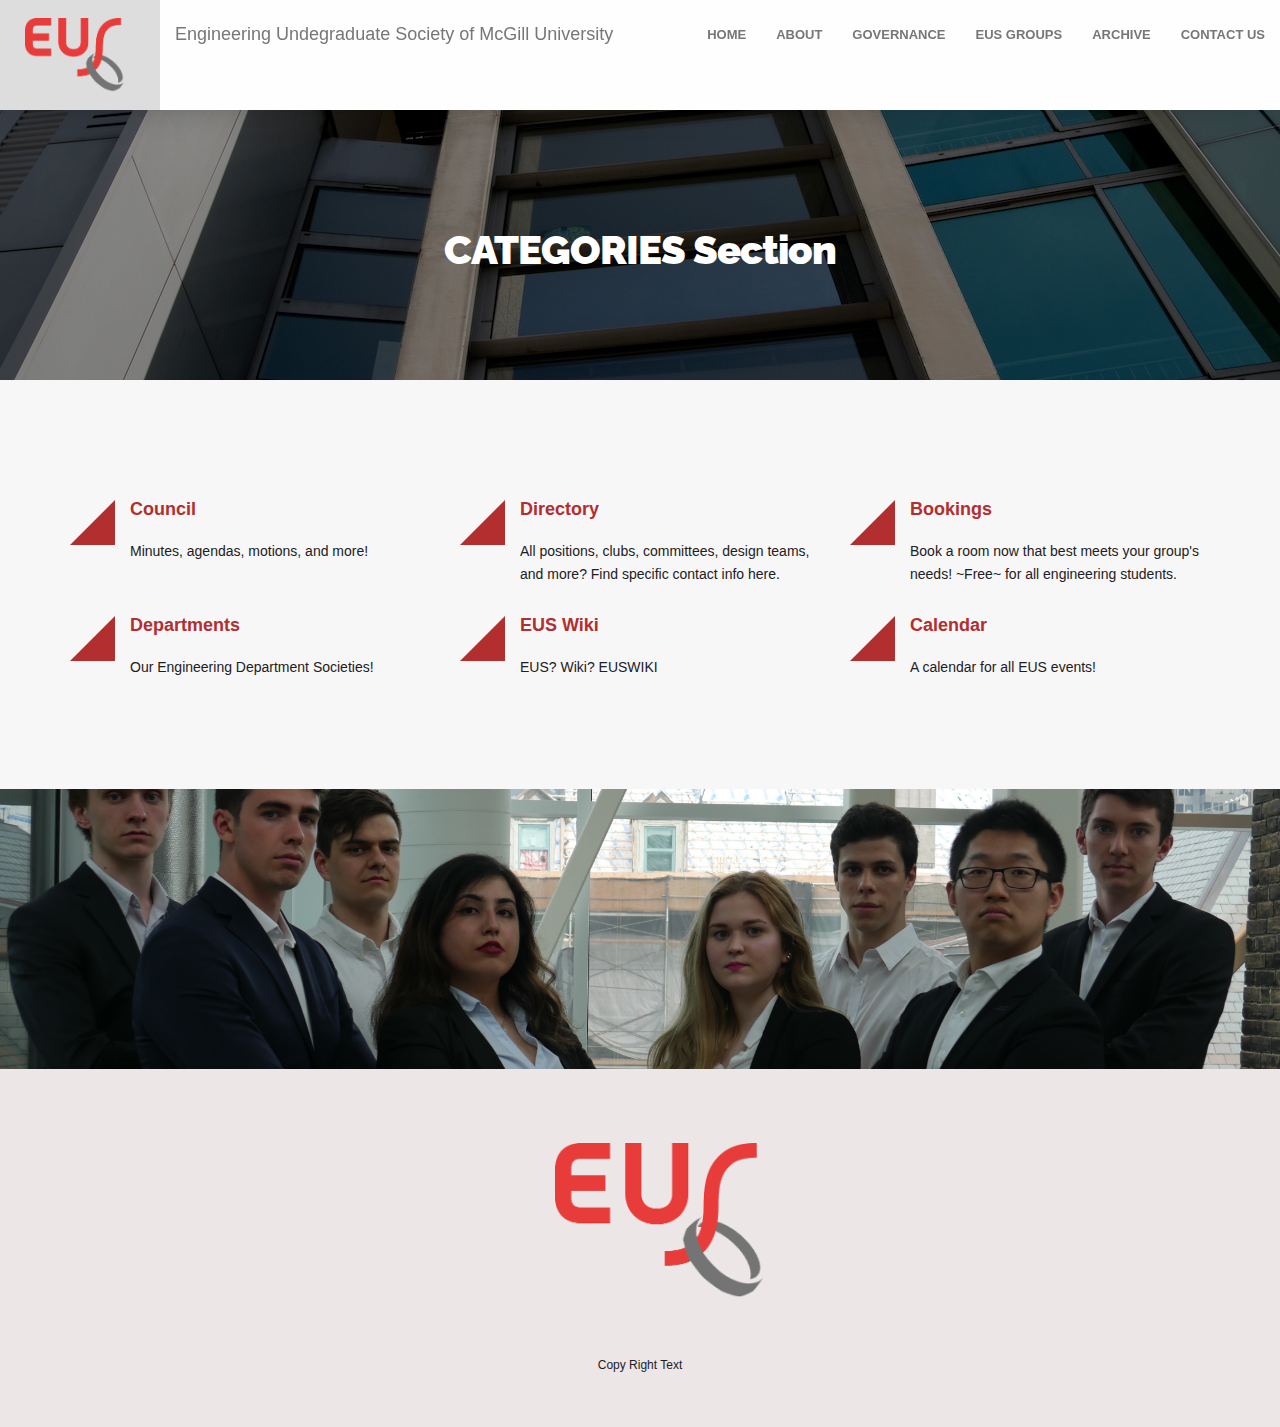
<file: index.html>
<!DOCTYPE html>
<html lang="en">
    <head>
        <meta charset="utf-8">
        <meta name="viewport" content="width=device-width, initial-scale=1.0">
        <!-- Description of the website -->
        <meta name="description" content=" ">
        <!-- Author of the website -->
        <meta name="author" content="">
        <!-- favicon TODO: get a new one-->
        <link rel="shortcut icon" href="./img/eus_logo.ico" type="image/x-icon"> 
        <link rel="icon" href="eus_logo.ico" type="image/x-icon">
        <!-- Title of the website --> 
        <title>TEST | Engineering Undergraduate Society</title>
        <!-- Bootstrap core CSS -->
        <link href="./css/2017/bootstrap.min.css" rel="stylesheet">
        <!-- Font Awesome CSS -->
        <link href="./css/2017/lib/font-awesome.css" rel="stylesheet">
        <!-- ANIMATED CSS -->
        <link href="./css/2017/lib/animate.css" rel="stylesheet">
        <!-- STYLE CSS -->
        <link href="./css/2017/style-light.css" rel="stylesheet">
        <!-- COLOR SCHEME CSS -->
        <link id="clscheme" href="./css/2017/scheme/red.css" rel="stylesheet">
        <!-- MODERNIZER JS -->
        <script src="./js/lib/modernizr.custom.js"></script>
    </head>
    <body data-spy="scroll" data-target=".navbar-collapse">
        <!-- BEGIN Costumize -->
        <link href="./css/2017/style.css" rel="stylesheet" type="text/css">
        <!-- BEGIN OUTTER -->
        <div class="outter">
        <!-- BEGIN NAVBAR -->
        <nav class="navbar navbar-default navbar-fixed-top" role="navigation">
            <div class="container-fluid">
                <!-- Brand and toggle get grouped for better mobile display -->
                <div class="navbar-header">
                    <button type="button" class="navbar-toggle" data-toggle="collapse" data-target="#bs-example-navbar-collapse-1">
                    <span class="sr-only">Toggle navigation</span>
                    <span class="icon-bar"></span>
                    <span class="icon-bar"></span>
                    <span class="icon-bar"></span>
                    </button>
                    <!-- where you put the logo of the website, situated at the top left corner of your website, when you click it,
                     you will redirect to your home page -->
                    <a class="navbar-brand sscroll" href="#home"><img src="./img/eus_logo.png" width="100px" alt="" /></a>
                    <h4 class="navbar-text" style="padding-top: 10px">Engineering Undegraduate Society of McGill University</h3>
                </div>
                <!-- Collect the nav links, forms, and other content for toggling -->
                <div class="collapse navbar-collapse" id="bs-example-navbar-collapse-1">
                    <ul class="nav navbar-nav navbar-right" style="padding-top: 5px">
                        <li class="nav-item">
                            <a class="nav-link active" href="index.html">HOME</a> </li>
                        <li class="nav-item">
                            <a class="nav-link active" href="about.html">ABOUT</a> </li>
                        <li class="nav-item">
                            <a class="nav-link active" href="governance.html">GOVERNANCE</a> </li>
                        <li class="nav-item">
                            <a class="nav-link active" href="eus_groups.html">EUS GROUPS</a> </li>
                        <li class="nav-item">
                            <a class="nav-link active" href="archive.html">ARCHIVE</a> </li>
                        <li class="nav-item">   
                            <a class="nav-link" href="contact_us.html">CONTACT US</a> </li>
                    </ul>
                </div>
                <!-- /.navbar-collapse -->
            </div>
            <!-- /.container-fluid -->
        </nav>
        <!-- END NAVBAR -->
        <!-- BEGIN CONTENT SECTION -->
        <div class="section-outter">
            <!-- BEGIN CATEGORIES -->
            <section id="categories">
                <div class="section-wrapper">
                    <div class="section-fill bg-parallax bg-about" style="background:url('./img/CategoriesBackgroundImage.jpg');">
                        <div class="fill-wrapper">
                            <div class="section-title">
                                <h2 class="title white animatez" data-effect="fadeInDown">CATEGORIES Section</h2>
                            </div>
                        </div>
                    </div>
                    <div class="spacer big"></div>
                    <div class="section-inner">
                        <div class="container">
                            <div class="row">
                                <div class="col-md-4 mg-sm animatez" data-effect="fadeInUp">
                                    <div class="left-icon">
                                        <div class="icon">
                                            <i></i>
                                        </div>
                                        <div class="left-content">
                                            <h4>
                                                <strong>
                                                <a class="nav-link active" href="https://council.mcgilleus.ca">Council</a>
                                            	</strong>
                                                
                                            </h4>
                                            <p>
                                                Minutes, agendas, motions, and more!
                                            </p>
                                        </div>
                                    </div>
                                </div>
                                <div class="col-md-4 mg-sm animatez delay one" data-effect="fadeInUp">
                                    <div class="left-icon">
                                        <div class="icon">
                                            <i></i>
                                        </div>
                                        <div class="left-content">
                                            <h4>
                                                <strong>
                                                <a class="nav-link active" href="https://directory.mcgilleus.ca">Directory</a>
                                            	</strong>
                                            </h4>
                                            <p>
                                                All positions, clubs, committees, design teams, and more? Find specific contact info here.
                                            </p>
                                        </div>
                                    </div>
                                </div>
                                <div class="col-md-4 mg-sm animatez delay two" data-effect="fadeInUp">
                                    <div class="left-icon">
                                        <div class="icon">
                                            <i></i>
                                        </div>
                                        <div class="left-content">
                                            <h4>
                                                <strong>
                                                <a class="nav-link active" href="https://bookings.mcgilleus.ca">Bookings</a>
                                            	</strong>
                                            </h4>
                                            <p>
                                                Book a room now that best meets your group's needs! ~Free~ for all engineering students.
                                            </p>
                                        </div>
                                    </div>
                                </div>
                            </div>
                            <div class="row">
                                <div class="col-md-4 mg-sm animatez delay two" data-effect="fadeInUp">
                                    <div class="left-icon">
                                        <div class="icon">
                                            <i></i>
                                        </div>
                                        <div class="left-content">
                                            <h4>
                                                <strong>
                                                <a class="nav-link active" href="https://wiki.mcgilleus.ca/Departmental_Societies">Departments</a>
                                            	</strong>
                                            </h4>
                                            <p>
                                                Our Engineering Department Societies!
                                            </p>
                                        </div>
                                    </div>
                                </div>
                                <div class="col-md-4 mg-sm animatez delay two" data-effect="fadeInUp">
                                    <div class="left-icon">
                                        <div class="icon">
                                            <i></i>
                                        </div>
                                        <div class="left-content">
                                            <h4>
                                                <strong>
                                                <a class="nav-link active" href="https://wiki.mcgilleus.ca/">EUS Wiki</a>
                                            	</strong>
                                            </h4>
                                            <p>
                                                EUS? Wiki? EUSWIKI
                                            </p>
                                        </div>
                                    </div>
                                </div>
                                <div class="col-md-4 mg-sm animatez delay two" data-effect="fadeInUp">
                                    <div class="left-icon">
                                        <div class="icon">
                                            <i></i>
                                        </div>
                                        <div class="left-content">
                                            <h4>
                                                <strong>
                                                <a class="nav-link active" href="https://wiki.mcgilleus.ca/Engineering_Events_Calendar">Calendar</a>
                                            	</strong>
                                            </h4>
                                            <p>
                                                A calendar for all EUS events!
                                        </div>
                                    </div>
                                </div>
                            </div>      
                        </div>
                    </div>
                </div>
            </section>
            <!-- END CATEGORIES -->
            <!-- UPDATE BELOW --> 
            <section id="executives">
                <div class="section-wrapper">
                <a href="https://wiki.mcgilleus.ca/Executive_Committee">
                  <div class="section-fill bg-parallax bg-about" style="background:url('./img/execs1.jpg');">
                        <div class="fill-wrapper">
                            <div class="section-title">
                                <h2 class="title white animatez" data-effect="fadeInDown">Meet The Executives!</h2>
                            </div>
                        </div>
                    </div>
                 </a>
            </section>
            <!-- END EXECUTIVE -->
            <footer class="footer section-wrapper" style="padding-top:40px;">
            <!-- START SPONSOR -->
                <nav class="footer-nav" role="navigation">
                    <ul>
                        <li><a href="https://mcgilleus.ca"><img src="./img/eus_logo.png" style="vertical-align:initial;height:25vh; width:18vw; object-fit:contain;" alt="EUS logo"/></a></li>                      
                    </ul>                  
                </nav>
            <!-- END SPONSOR -->
                <p class="copyright">
                    Copy Right Text
                </p>
                <div class="spacer small"></div>
            </footer>
            </div>
            <!-- END CONTENT SECTION -->
            <!---->
        </div>
        <!-- END OUTTER -->
        <!-- BACK TO TOP -->
        <div class="totop" id="backtotop">
            <span>
            <a href="#home" class="first sscroll"><i class="fa fa-angle-up"></i></a>
            <a href="#home" class="hover sscroll"><i class="fa fa-angle-up"></i></a>
            </span>
        </div>
        <!-- END BACK TO TOP -->
        <!-- Bootstrap core JavaScript
            ================================================== -->
        <!-- Placed at the end of the document so the pages load faster -->
        <script src="./js/jquery-1.10.2.min.js"></script>
        <!-- EXPANDING THUMBNAIL JS -->
        <script src="./js/lib/grid.js"></script>
        <!-- BOOTSTRAP JS -->
        <script src="./js/bootstrap.min.js"></script>
        <!-- SUPER SLIDES JS -->
        <script src="./js/lib/jquery.superslides.min.js"></script>
        <!-- JQUERY BACK TO TOP -->
        <script src="./js/lib/jquery.backtotop.js"></script>
        <!-- JQUERY PARALLAX -->
        <script src="./js/lib/jquery.parallax.js"></script>
        <!-- JQUERY BACKGROUND VIDEO -->
        <script src="./js/lib/jquery.backgroundvideo.js"></script>
        <!-- JQUERY VENOBOX VIDEO -->
        <script src="./js/lib/venobox.min.js"></script>
        <!-- JQUERY WAYPOINT -->
        <script src="./js/lib/waypoints.js"></script>
        <!-- JQUERY WAYPOINT -->
        <script src="./js/lib/jquery.countTo.js"></script>
        <!-- JQUERY SMOOTH SCROLL -->
        <script src="./js/lib/jquery.smooth-scroll.min.js"></script>
        <!-- JQUERY FITVID -->
        <script src="./js/lib/jquery.fitvid.js"></script>
        <!-- JQUERY MASONRY LAYOUT 
            <script src="./js/lib/masonry.pkgd.min.js"></script>-->
        <!-- JQUERT SUDO SLIDER JS -->
        <script src="./js/lib/jquery.sudoslider.min.js"></script>
        <!-- MAIN JS -->
        <script src="./js/main.js"></script>
        <script src="./demo-asset/js/main.js" type="text/javascript"></script>
    </body>
</html>
</file>
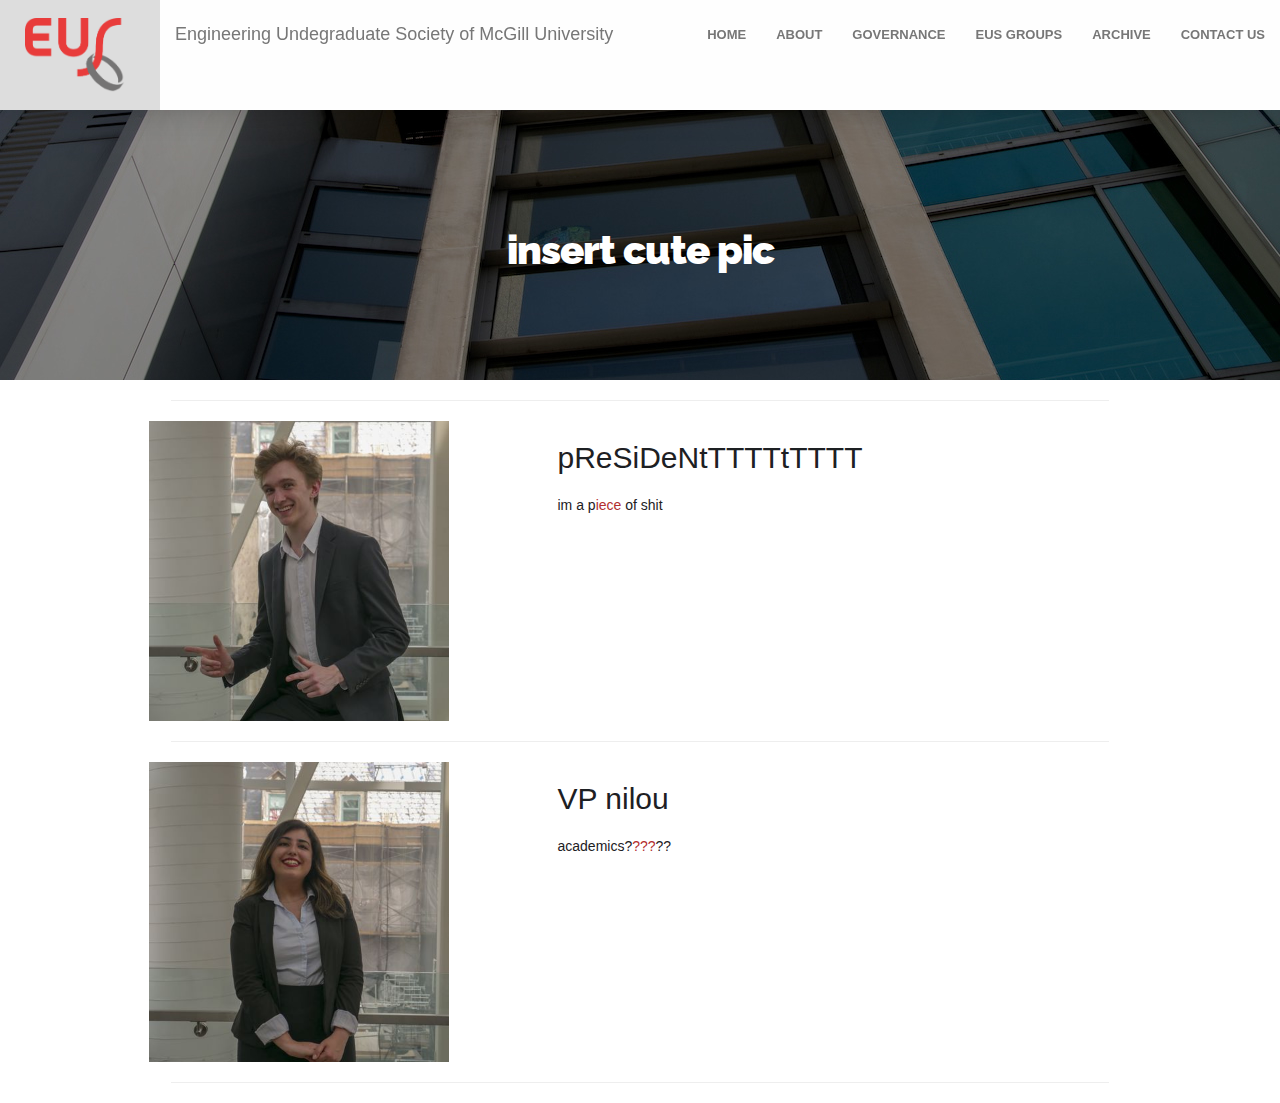
<file: governance.html>
<!DOCTYPE html>
<html lang="en">
    <head>
        <meta charset="utf-8">
        <meta name="viewport" content="width=device-width, initial-scale=1.0">
        <!-- Description of the website -->
        <meta name="description" content=" ">
        <!-- Author of the website -->
        <meta name="author" content="">
        <!-- favicon TODO: get a new one-->
        <link rel="shortcut icon" href="./img/eus_logo.ico" type="image/x-icon"> 
        <link rel="icon" href="eus_logo.ico" type="image/x-icon">
        <!-- Title of the website --> 
        <title>EUS Governance</title>
        <!-- Bootstrap core CSS -->
        <link href="./css/2017/bootstrap.min.css" rel="stylesheet">
        <!-- Font Awesome CSS -->
        <link href="./css/2017/lib/font-awesome.css" rel="stylesheet">
        <!-- ANIMATED CSS -->
        <link href="./css/2017/lib/animate.css" rel="stylesheet">
        <!-- STYLE CSS -->
        <link href="./css/2017/style-light.css" rel="stylesheet">
        <!-- COLOR SCHEME CSS -->
        <link id="clscheme" href="./css/2017/scheme/red.css" rel="stylesheet">
        <!-- MODERNIZER JS -->
        <script src="./js/lib/modernizr.custom.js"></script>
    </head>
    <body data-spy="scroll" data-target=".navbar-collapse">
        <!-- BEGIN Costumize -->
        <link href="./css/2017/style.css" rel="stylesheet" type="text/css">
        <!-- BEGIN OUTTER -->
        <div class="outter">
        <!-- BEGIN NAVBAR -->
        <nav class="navbar navbar-default navbar-fixed-top" role="navigation">
            <div class="container-fluid">
                <!-- Brand and toggle get grouped for better mobile display -->
                <div class="navbar-header">
                    <button type="button" class="navbar-toggle" data-toggle="collapse" data-target="#bs-example-navbar-collapse-1">
                    <span class="sr-only">Toggle navigation</span>
                    <span class="icon-bar"></span>
                    <span class="icon-bar"></span>
                    <span class="icon-bar"></span>
                    </button>
                    <!-- where you put the logo of the website, situated at the top left corner of your website, when you click it,
                     you will redirect to your home page -->
                    <a class="navbar-brand sscroll" href="#home"><img src="./img/eus_logo.png" width="100px" alt="" /></a>
                    <h4 class="navbar-text" style="padding-top: 10px">Engineering Undegraduate Society of McGill University</h3>
                </div>
                <!-- Collect the nav links, forms, and other content for toggling -->
                <div class="collapse navbar-collapse" id="bs-example-navbar-collapse-1">
                    <ul class="nav navbar-nav navbar-right" style="padding-top: 5px">
                        <li class="nav-item">
                            <a class="nav-link active" href="index.html">HOME</a> </li>
                        <li class="nav-item">
                            <a class="nav-link active" href="about.html">ABOUT</a> </li>
                        <li class="nav-item">
                            <a class="nav-link active" href="governance.html">GOVERNANCE</a> </li>
                        <li class="nav-item">
                            <a class="nav-link active" href="eus_groups.html">EUS GROUPS</a> </li>
                        <li class="nav-item">
                            <a class="nav-link active" href="archive.html">ARCHIVE</a> </li>
                        <li class="nav-item">   
                            <a class="nav-link" href="contact_us.html">CONTACT US</a> </li>
                    </ul>
                </div>
                <!-- /.navbar-collapse -->
            </div>
            <!-- /.container-fluid -->
        </nav>
        <!-- END NAVBAR -->
        <!-- BEGIN CONTENT SECTION -->
        <div class="section-outter">
            <!-- BEGIN TITLE COVER SECTION -->
            <section id="governance">
                <div class="section-wrapper">
                    <div class="section-fill bg-parallax bg-about" style="background:url('./img/CategoriesBackgroundImage.jpg');">
                        <div class="fill-wrapper">
                            <div class="section-title">
                                <h2 class="title white animatez" data-effect="fadeInDown">insert cute pic</h2>
                            </div>
                        </div>
                    </div>
                </div>
                <div class="container-fluid padding">
                    <div class="row welcome text-center">
                         <div class="col-12">
                    </div>
                </div>
            <hr width="75%">
                <div class="container fluid">
                    <div class="row padding">
                        <div class="col-md-5 text-center">
                            <img src="./img/president.jpg" class="img-fluid" style="width:300px;height:300px;">
                    </div>
                    <div class="col-md-6 padding">
                        <h2>pReSiDeNtTTTTtTTTT</h2>
                        <p>im a p<a class="nav-link active" href="https://wiki.mcgilleus.ca/President">iece</a> of shit</p>
                        <div>
                            <div class="icon">
                                <i class="fab fa-free-code-camp"></i>
                            </div>
                        </div>
                    </div>
                </div>
                </div>
            <hr width="75%">
                <div class="container fluid">
                    <div class="row padding">
                        <div class="col-md-5 text-center">
                            <img src="./img/VP_Academic.jpg" class="img-fluid" style="width:300px;height:300px;">
                    </div>
                    <div class="col-md-6 padding">
                        <h2>VP nilou</h2>
                        <p>academics?<a class="nav-link active" href="https://wiki.mcgilleus.ca/President">???</a>??</p>
                        <div>
                            <div class="icon">
                                <i class="fab fa-free-code-camp"></i>
                            </div>
                        </div>
                    </div>
                </div>
                </div>
            <hr width="75%">
            </section>
            <!-- END CATEGORIES -->
            </footer>
            </div>
            <!-- END CONTENT SECTION -->
            <!---->
        </div>
        <!-- END OUTTER -->
        <!-- BACK TO TOP -->
        <div class="totop" id="backtotop">
            <span>
            <a href="#home" class="first sscroll"><i class="fa fa-angle-up"></i></a>
            <a href="#home" class="hover sscroll"><i class="fa fa-angle-up"></i></a>
            </span>
        </div>
        <!-- END BACK TO TOP -->
        <!-- Bootstrap core JavaScript
            ================================================== -->
        <!-- Placed at the end of the document so the pages load faster -->
        <script src="./js/jquery-1.10.2.min.js"></script>
        <!-- EXPANDING THUMBNAIL JS -->
        <script src="./js/lib/grid.js"></script>
        <!-- BOOTSTRAP JS -->
        <script src="./js/bootstrap.min.js"></script>
        <!-- SUPER SLIDES JS -->
        <script src="./js/lib/jquery.superslides.min.js"></script>
        <!-- JQUERY BACK TO TOP -->
        <script src="./js/lib/jquery.backtotop.js"></script>
        <!-- JQUERY PARALLAX -->
        <script src="./js/lib/jquery.parallax.js"></script>
        <!-- JQUERY BACKGROUND VIDEO -->
        <script src="./js/lib/jquery.backgroundvideo.js"></script>
        <!-- JQUERY VENOBOX VIDEO -->
        <script src="./js/lib/venobox.min.js"></script>
        <!-- JQUERY WAYPOINT -->
        <script src="./js/lib/waypoints.js"></script>
        <!-- JQUERY WAYPOINT -->
        <script src="./js/lib/jquery.countTo.js"></script>
        <!-- JQUERY SMOOTH SCROLL -->
        <script src="./js/lib/jquery.smooth-scroll.min.js"></script>
        <!-- JQUERY FITVID -->
        <script src="./js/lib/jquery.fitvid.js"></script>
        <!-- JQUERY MASONRY LAYOUT 
            <script src="./js/lib/masonry.pkgd.min.js"></script>-->
        <!-- JQUERT SUDO SLIDER JS -->
        <script src="./js/lib/jquery.sudoslider.min.js"></script>
        <!-- MAIN JS -->
        <script src="./js/main.js"></script>
        <script src="./demo-asset/js/main.js" type="text/javascript"></script>
    </body>
</html>
</file>
<file: css/2017/scheme/red.css>
/* CSS crunched with Crunch - http://crunchapp.net/ */
.navbar .navbar-brand {
  /*background: #F0E5E5;*/
}
.navbar-default .navbar-nav > .open > a,
.navbar-default .navbar-nav > .open > a:hover,
.navbar-default .navbar-nav > .open > a:focus {
  background-color: #B32E2E;
}
.dropdown-menu {
  background-color: #B32E2E;
}
a {
  color: #B32E2E;
}
.main-color {
  color: #B32E2E;
}
.slides-navigation a:hover {
  background: #B32E2E;
}
.slides-pagination a.current {
  background: #B32E2E;
}
.header-center a:hover {
  color: #B32E2E;
}
.totop:hover span > a.hover {
  color: #B32E2E;
}
.left-icon .icon {
  /*background: #B32E2E;*/
  /*Andrei: Also changed from the 2015 edition*/
}
.styled div span {
  background: #B32E2E;
}
footer.footer {
  background: #ECE6E6;
}
footer.icon {
  background: #B32E2E;
}
.post .post-meta .post-icon:hover {
  background: #B32E2E;
}
.post .post-meta span a {
  color: #B32E2E;
}
.post .read-more {
  border: 1px solid #B32E2E;
}
.mejs-controls .mejs-time-rail .mejs-time-current {
  background-color: #B32E2E;
}
.mejs-horizontal-volume-current {
  background: #B32E2E;
}
.skill-bar ul li .bar {
  background: #B32E2E;
}
.pagination .pag-prev a,
.pagination .pag-next a {
  background: #B32E2E;
  border-color: #B32E2E;
}
.testimonial-list .testimonial-item a.current ~ .testi-link,
.testimonial-list .testimonial-item a:hover ~ .testi-link {
  background: rgba(76, 221, 243, 0.8);
}
</file>
<file: css/2017/style.css>
.cos-wrapper {
        position: fixed;
        z-index: 9999999;
        top: 110px;
        left: -90px;
    }
    .cos-trigger {
        position: relative;
        background: #444;
        float: right;
        padding: 10px 15px;
        color: #FFF;
        font-size: 20px;
        cursor: pointer;
        height: 40px;
        width: 40px;
        border-radius: 0 25px 25px 0;
    }
    .cos-trigger i {
        position: absolute;
        left: 2px;
        bottom: 8px;
        -moz-transition: all 1s ease-in-out;
        -webkit-transition: all 1s ease-in-out;
        -o-transition: all 1s ease-in-out;
        -ms-transition: all 1s ease-in-out;
        transition: all 1s ease-in-out;
    }
    .cos-body {
        position: relative;
        background: #444;
        float: left;
        padding: 15px 15px;
        width: 90px;
    }
    .cos-body span {
        font-size: 12px;
        font-weight: bold;
        color: #E5E5E5;
        margin-bottom: 10px;
        display: block;
        letter-spacing: 1px;
    }
    .ch-color {
        margin: 0;
        padding: 0;
        list-style: none;
    }
    .ch-color li {
        display: block;
        float: left;
    }
    .ch-color li.aktif a {
        box-shadow: 0 0 0 3px #222;
    }
    .ch-color li a {
        width: 20px;
        height: 20px;
        margin: 2px 5px;
        content:' ';
        position: relative;
        display: inline-block;
    }
    a[data-css='light-blue'] {
        background: #4cddf3;
    }
    a[data-css='light-green'] {
        background: #2cde97;
    }
    a[data-css='light-red'] {
        background: #ea4848;
    }
    a[data-css='yellow'] {
        background: #e9bd00;
    }

@font-face {
  font-family: 'costumize', arial, sans-serif;
  font-weight: normal;
  font-style: normal;
}
/* Chrome hack: SVG is rendered more smooth in Windozze. 100% magic, uncomment if you need it. */
/* Note, that will break hinting! In other OS-es font will be not as sharp as it could be */
/*
@media screen and (-webkit-min-device-pixel-ratio:0) {
  @font-face {
    font-family: 'costumize';
    src: url('../font/costumize.svg?49350185#costumize') format('svg');
  }
}
*/
 
 [class^="icon-"]:before, [class*=" icon-"]:before {
  font-family: "costumize";
  font-style: normal;
  font-weight: normal;
  speak: none;
  display: inline-block;
  text-decoration: inherit;
  width: 1em;
  margin-right: .2em;
  text-align: center;
  /* opacity: .8; */
 
  /* For safety - reset parent styles, that can break glyph codes*/
  font-variant: normal;
  text-transform: none;
     
  /* fix buttons height, for twitter bootstrap */
  line-height: 1em;
 
  /* Animation center compensation - margins should be symmetric */
  /* remove if not needed */
  margin-left: .2em;
 
  /* you can be more comfortable with increased icons size */
  /* font-size: 120%; */
 
  /* Uncomment for 3D effect */
  /* text-shadow: 1px 1px 1px rgba(127, 127, 127, 0.3); */
}
 
.icon-menu:before { content: '\e815'; } /* 'î •' */
.icon-wallet:before { content: '\e802'; } /* 'î ‚' */
.icon-right-open-big:before { content: '\e813'; } /* 'î “' */
.icon-home-outline:before { content: '\e822'; } /* 'î ¢' */
.icon-tag-1:before { content: '\e80f'; } /* 'î ' */
.icon-tags:before { content: '\e810'; } /* 'î ' */
.icon-forward-outline:before { content: '\e812'; } /* 'î ’' */
.icon-chat-alt:before { content: '\e811'; } /* 'î ‘' */
.icon-basket:before { content: '\e823'; } /* 'î £' */
.icon-dribbble:before { content: '\e819'; } /* 'î ™' */
.icon-linkedin:before { content: '\e81c'; } /* 'î œ' */
.icon-skype:before { content: '\e817'; } /* 'î —' */
.icon-twitter:before { content: '\e816'; } /* 'î –' */
.icon-vimeo:before { content: '\e81a'; } /* 'î š' */
.icon-ebay:before { content: '\e818'; } /* 'î ˜' */
.icon-facebook:before { content: '\e81b'; } /* 'î ›' */
.icon-search:before { content: '\e80b'; } /* 'î ‹' */
.icon-heart:before { content: '\e80a'; } /* 'î Š' */
.icon-left-open-big:before { content: '\e814'; } /* 'î ”' */
.icon-user:before { content: '\e81f'; } /* 'î Ÿ' */
.icon-attach:before { content: '\e80e'; } /* 'î Ž' */
.icon-lock:before { content: '\e809'; } /* 'î ‰' */
.icon-eye:before { content: '\e808'; } /* 'î ˆ' */
.icon-tag:before { content: '\e807'; } /* 'î ‡' */
.icon-thumbs-up:before { content: '\e804'; } /* 'î „' */
.icon-comment:before { content: '\e803'; } /* 'î ƒ' */
.icon-location:before { content: '\e806'; } /* 'î †' */
.icon-trash:before { content: '\e820'; } /* 'î  ' */
.icon-doc:before { content: '\e805'; } /* 'î …' */
.icon-note:before { content: '\e821'; } /* 'î ¡' */
.icon-cog:before { content: '\e80c'; } /* 'î Œ' */
.icon-cloud:before { content: '\e80d'; } /* 'î ' */
.icon-truck:before { content: '\e81e'; } /* 'î ž' */
.icon-money:before { content: '\e801'; } /* 'î ' */
.icon-t-shirt:before { content: '\e800'; } /* 'î €' */
.icon-star:before { content: '\e81d'; } /* 'î ' */
</file>
<file: css/2017/style-light.css>
/*
Theme Name:  Rindu
Theme URI:
Author: DevelPixel
Author URI: 
Description: The 2014 theme for Bootstrap takes us back to the blog, featuring a full range of post formats, each displayed beautifully in their own unique way. Design details abound, starting with a vibrant color scheme and matching header images, beautiful typography and icons, and a flexible layout that looks great on any device, big or small.
Version: 1.0
License: GNU General Public License v2 or later
Tags: black, brown, orange, tan, white, yellow, light, one-column, two-columns, right-sidebar, flexible-width, custom-header, custom-menu, editor-style, featured-images, microformats, post-formats, rtl-language-support, sticky-post, translation-ready
Text Domain: rindu

BLUE: #B32E2E;
*/

/* ======== IMPORT FONT ========== */
 @import url(http://fonts.googleapis.com/css?family=Roboto:400,300,700,900);
 @import url(http://fonts.googleapis.com/css?family=Raleway:900,300,700);

/* ======== BOOTSTRAP STYLE ========= */

/*
    NAVBAR
*/
 .navbar.navbar-default {
    border-radius: 0;
    -moz-border-radius: 0;
    -webkit-border-radius: 0;
    border: 0;
    background: #FEFEFE;
    -webkit-box-shadow: 0px 5px 39px -17px rgba(0, 0, 0, 0.4);
    -moz-box-shadow: 0px 5px 39px -17px rgba(0, 0, 0, 0.4);
    box-shadow: 0px 5px 39px -17px rgba(0, 0, 0, 0.4);
}
.navbar .navbar-brand {
    font-family:'Raleway', sans-serif;
    padding: 18px 25px;
    padding-right: 30px;
    font-weight: 900;
    text-transform: uppercase;
    height: auto;
    outline: 0;
}
.navbar .navbar-brand img {
    margin-right: 5px;
}
.navbar .navbar-brand:hover {
    background: #DDD;
    color: #FFF;
}
.navbar-nav>li>a {
    padding-top: 20px;
    padding-bottom: 20px;
    font-weight: 900;
    font-size: 13px;
}
.navbar-default .navbar-nav>.open>a, .navbar-default .navbar-nav>.open>a:hover, .navbar-default .navbar-nav>.open>a:focus {
    background-color: #B32E2E;
    color: #FFF;
}
.navbar-default .navbar-nav>li>a:hover {
    color: #B32E2E;
}
.navbar-default .navbar-nav>li>a:focus {
    color: #777;
}
.navbar-default .navbar-nav>.active>a, .navbar-default .navbar-nav>.active>a:hover, .navbar-default .navbar-nav>.active>a:focus {
    color: #B32E2E;
    background-color: inherit;
}
.navbar-collapse {
    border-top: 0;
    box-shadow: none;
}
/*
===
*/
 .navbar-info {
    padding: 7px 15px;
    background:#202326;
    /*#F5F5F5*/
    margin-bottom: 0;
    font-size: 12px;
}
.navbar-info li {
    list-style: none;
    display: inline;
    margin-left: 5px;
    margin-right: 15px;
    color: #818894;
}
/*
    DROPDOWN MENU
*/
 .dropdown-menu {
    position: absolute;
    top: 100%;
    left: 0;
    z-index: 1000;
    display: none;
    float: left;
    min-width: 180px;
    padding: 10px 0;
    margin: 2px 0 0;
    list-style: none;
    font-size: 14px;
    background-color: #B32E2E;
    border: 0;
    border: 0;
    border-radius: 0px;
    -webkit-box-shadow:none;
    box-shadow:none;
    background-clip: padding-box;
}
.dropdown-menu li a {
    padding: 10px 15px;
    color: #FFF;
    font-weight: 700;
    line-height: 25px;
}
/* 
    BUTTON  
*/
 .btn {
    border-radius: 3px;
    font-size: 13px;
    margin: 2px 3px;
    font-weight: 700;
    text-transform: uppercase;
    outline: 0;
}
.btn-dark {
    background: #2f3238;
    color: #FFF;
    border-color: #2f3238;
}
.btn-dark:hover {
    background: #444;
    color: #FFF;
    box-shadow: none;
    -moz-box-shadow: none;
    -webkit-box-shadow: none;
}
.btn-outline {
    padding: 10px 15px;
    border:1px solid #FFF;
    text-decoration: none;
    -webkit-transition: all .2s ease-in-out;
    -moz-transition: all .2s ease-in-out;
    -ms-transition: all .2s ease-in-out;
    -o-transition: all .2s ease-in-out;
    transition: all .2s ease-in-out;
}
.btn-outline:hover {
    text-decoration: none;
    background: #25292c;
    border-color: #25292c;
}
/*
    FORM
*/
 .form-control {
    height: 38px;
    padding: 6px 12px;
    font-size: 14px;
    line-height: 1.42857143;
    color: #555;
    background-color: #fff;
    background-image: none;
    border: 1px solid #ccc;
    border-radius: 3px;
    -webkit-border-radius: 3px;
    -webkit-box-shadow: none;
    box-shadow: none;
    -webkit-transition: border-color ease-in-out .15s, box-shadow ease-in-out .15s;
    transition: border-color ease-in-out .15s, box-shadow ease-in-out .15s;
}
.form-control:focus {
    box-shadow: none;
    -webkit-box-shadow:none;
    border-color: #25292c;
}
label {
    font-weight: 300;
}
/* ======== GENERAL ========== */
 *, *:hover, *:focus, *:active {
    outline: 0;
}
html,body{
    width: 100%;
    height: 100%;
}
body {
    font-family: "Helvetica Neue",Helvetica,Arial,sans-serif;
    color: #1d2023;
}
h1, h2, h3, h4, h5, h6 {
    font-weight: 300;
}
a {
    outline: 0;
    color: #B32E2E;
    -webkit-transition: all .2s ease-in-out;
    -moz-transition: all .2s ease-in-out;
    -ms-transition: all .2s ease-in-out;
    -o-transition: all .2s ease-in-out;
    transition: all .2s ease-in-out;
}
a:hover {
    text-decoration: none;
    color: #AAA;
}
code {
    white-space: inherit;
}
pre {
    margin-top: 20px;
    margin-bottom: 10px;
}
p {
    font-weight: 350;
    margin-top: 20px;
    margin-bottom: 0;
    font-size: 14px;
    line-height: 23px;
}
.outter{
    position: relative;
    width: 100%;
    height: 100%;
    display: block;
}
.white {
    color: #FFF !important;
}
.light {
    font-weight: 100 !important;
}
.medium {
    font-weight: 300 !important;
}
.main-color {
    color: #B32E2E;
}
.section-wrapper.text-left, .text-left {
    text-align: left;
}
.text-center{
    text-align: center;
}
.responsive-video iframe {
    border:0;
}
.home-wrapper{
    display: block;
    position: relative;
    min-height: 200px;
    height: 100%;
    width: 100%;
}
.home-video{
    position: relative;
    height: 100%;
    display: block;
}
/* give margin bottom when break into mobile resolution */
 @media(max-width: 768px) {
    .mg-sm {
        margin-bottom: 30px;
    }
    .mg-sm:last-child {
        margin-bottom: 0;
    }
}
/* spacer */
 .spacer {
    display: block;
    width: 100%;
}
.spacer.big {
    height: 100px;
}
.spacer.small {
    height: 20px;
}
.spacer.medium {
    height: 50px;
}
.animatez {
    opacity:0;
    -o-opacity:0;
    -moz-opacity:0;
    -webkit-opacity:0;
    filter:Alpha(opacity=0);
    /* IE8 and earlier */
}
.delay.one {
    animation-delay: 0.15s;
    -o-animation-delay: 0.15s;
    -moz-animation-delay: 0.15s;
    -webkit-animation-delay: 0.15s;
}
.delay.two {
    animation-delay: 0.3s;
    -o-animation-delay: 0.3s;
    -moz-animation-delay: 0.3s;
    -webkit-animation-delay: 0.3s;
}
.delay.three {
    animation-delay: 0.45s;
    -o-animation-delay: 0.45s;
    -moz-animation-delay: 0.45s;
    -webkit-animation-delay: 0.45s;
}
.delay.four {
    animation-delay: 0.6s;
    -o-animation-delay: 0.6s;
    -moz-animation-delay: 0.6s;
    -webkit-animation-delay: 0.6s;
}
.delay.five {
    animation-delay: 0.75s;
    -o-animation-delay: 0.75s;
    -moz-animation-delay: 0.75s;
    -webkit-animation-delay: 0.75s;
}
/*
    SUPER SLIDES
*/
 #slides .slides-container {
    display: none;
}
#slides .scrollable {
    *zoom: 1;
    position: relative;
    top: 0;
    left: 0;
    overflow-y: auto;
    -webkit-overflow-scrolling: touch;
    height: 100%;
}
#slides .scrollable:after {
    content:"";
    display: table;
    clear: both;
}
.slides-navigation {
    margin: 0 auto;
    position: absolute;
    z-index: 3;
    /*top: 46%;*/
    bottom: 50px;
    width: 100%;
    outline: 0;
}
.slides-navigation a {
    position: absolute;
    display: block;
    width: 56px;
    height: 50px;
    text-align: center;
    line-height: 50px;
    font-size: 35px;
    background: #FFF;
    color: #1d2023;
    outline: 0;
}
.slides-navigation a:hover {
    background: #B32E2E;
    color: #FFF;
}
.slides-navigation a.prev {
    padding-right: 5px;
    border-right: 1px solid #EEE;
    left: 0;
    -webkit-box-shadow: inset -1px 0px 0px 0px rgba(50, 50, 50, 0.05);
    -moz-box-shadow: inset -1px 0px 0px 0px rgba(50, 50, 50, 0.05);
    box-shadow: inset -1px 0px 0px 0px rgba(50, 50, 50, 0.05);
}
.slides-navigation a.next {
    padding-left: 5px;
    border-left: 1px solid #EEE;
    right: 0;
    -webkit-box-shadow: inset 1px 0px 0px 0px rgba(50, 50, 50, 0.05);
    -moz-box-shadow: inset 1px 0px 0px 0px rgba(50, 50, 50, 0.05);
    box-shadow: inset 1px 0px 0px 0px rgba(50, 50, 50, 0.05);
}
.slides-pagination {
    position: absolute;
    z-index: 2;
    bottom: 0;
    text-align: center;
    width: 100%;
    height: 50px;
    padding-top: 15px;
    background: #FFF;
    letter-spacing: -999999999px;
}
.slides-pagination a {
    border-radius: 15px;
    outline: 0;
    width: 15px;
    height: 15px;
    display: inline-block;
    margin: 4px;
    line-height: 50px;
    content:'';
    overflow: hidden;
    background: #FFF;
    /* Old browsers */
    background: -moz-linear-gradient(top, #FAFAFA 0%, #EEE 100%);
    /* FF3.6+ */
    background: -webkit-gradient(linear, left top, left bottom, color-stop(0%, #FAFAFA), color-stop(100%, #EEE));
    /* Chrome,Safari4+ */
    background: -webkit-linear-gradient(top, #FAFAFA 0%, #EEE 100%);
    /* Chrome10+,Safari5.1+ */
    background: -o-linear-gradient(top, #FAFAFA 0%, #EEE 100%);
    /* Opera 11.10+ */
    background: -ms-linear-gradient(top, #FAFAFA 0%, #EEE 100%);
    /* IE10+ */
    background: linear-gradient(to bottom, #FAFAFA 0%, #EEE 100%);
    /* W3C */
    filter: progid:DXImageTransform.Microsoft.gradient(startColorstr='#0e1011', endColorstr='#1d2023', GradientType=0);
    /* IE6-9 */
    -webkit-box-shadow: inset 0px -1px 0px 0px rgba(255, 255, 255, 0.14);
    -moz-box-shadow: inset 0px -1px 0px 0px rgba(255, 255, 255, 0.14);
    box-shadow: inset 0px -1px 0px 0px rgba(255, 255, 255, 0.14);
}
.slides-pagination a.current {
    background: #B32E2E;
    -webkit-box-shadow: inset 0px -2px 0px 0px rgba(0, 0, 0, 0.3);
    -moz-box-shadow: inset 0px -2px 0px 0px rgba(0, 0, 0, 0.3);
    box-shadow: inset 0px -2px 0px 0px rgba(0, 0, 0, 0.3);
}
/* Fullscreen fixed background */
 .fullscreen-image {
    position: fixed !important;
    z-index: -99;
}
.header-center {
    position: absolute;
    left: 50%;
    top: 50%;
    -webkit-transform: translate(-50%, -50%);
    -ms-transform: translate(-50%, -50%);
    -moz-transform: translate(-50%, -50%);
    transform: translate(-50%, -50%);
    display: inline-block;
}
.header-center h1, .header-center p {
    color: #FFF;
}
.header-center h1 {
    font-weight: 300;
    font-size: 80px;
    text-transform: uppercase;
}
.header-center h1 span {
    font-weight: 700;
}
@media(max-width: 768px) {
    .header-center h1 {
        font-size: 30px;
    }
    .header-center p {
        display: none;
    }
}
.header-center p {
    font-size: 22px;
    font-weight: 300;
}
.header-center a {
    color: #FFF;
    margin-top: 10%;
    width: 45px;
    height: 45px;
    line-height: 42px;
    text-align: center;
    font-size: 25px;
    display: inline-block;
    border:2px solid #FFF;
    background: rgba(0, 0, 0, 0);
    border-radius: 100%;
    -moz-border-radius: 100%;
    -webkit-border-radius: 100%;
    outline: 0;
}
.header-center a:hover {
    background: #25292c;
    border-color: #25292c;
    color: #B32E2E;
    outline: 0;
}
/* Animation of the content inside the header */
 .header-center.fade-in {
    zoom: 0;
    animation: fadeit 1s ease-out forwards;
    animation-iteration-count: 1;
    -webkit-animation: fadeit 1s;
    -webkit-animation-iteration-count: 1;
    -moz-animation: fadeit 1s;
    -moz-animation-iteration-count: 1;
    -ms-animation: fadeit 1s;
    -ms-animation-iteration-count: 1;
}
@keyframes fadeit {
    from {
        top:46%;
        filter: alpha(opacity=0);
        opacity: 0;
    }
    to {
        top:50%;
        filter: alpha(opacity=100);
        opacity: 1;
    }
}
@-webkit-keyframes fadeit {
    from {
        top:46%;
        filter: alpha(opacity=0);
        opacity: 0;
    }
    to {
        top:50%;
        filter: alpha(opacity=100);
        opacity: 1;
    }
}
@-moz-keyframes fadeit {
    from {
        top:46%;
        filter: alpha(opacity=0);
        opacity: 0;
    }
    to {
        top:50%;
        filter: alpha(opacity=100);
        opacity: 1;
    }
}
@-ms-keyframes fadeit {
    from {
        top:46%;
        filter: alpha(opacity=0);
        opacity: 0;
    }
    to {
        top:50%;
        filter: alpha(opacity=100);
        opacity: 1;
    }
}
/*
    BACK TO TOP
*/
 .totop {
    position: fixed;
    bottom: 0;
    right: 0px;
    width: 0px;
    height: 0px;
    color: #FFF;
    border-style: solid;
    border-width: 0 0 60px 60px;
    border-color: transparent transparent rgba(18, 24, 24, .4) transparent;
    z-index: 999;
}
.totop span {
    position: relative;
    overflow: hidden;
    font-size: 20px;
    bottom: -27px;
    display: inline-block;
    left: -50px;
    cursor: pointer;
    height: 42px;
    width: 60px;
    line-height: 30px;
    text-align: center;
    z-index: 1000;
}
.totop a {
    position: absolute;
    right: 0;
    display: inline-block;
    width: 60px;
    height: 60px;
    -webkit-transition: all .2s ease-in-out;
    -moz-transition: all .2s ease-in-out;
    -ms-transition: all .2s ease-in-out;
    -o-transition: all .2s ease-in-out;
    transition: all .2s ease-in-out;
}
.totop .first {
    top: 0px;
}
.totop .hover {
    top: 20px;
}
.totop .first i {
    color: #FFF;
}
.totop:hover {
    cursor: pointer;
}
.totop:hover span > a.first {
    top: -20px;
}
.totop:hover span > a.hover {
    top: 0px;
    color: #B32E2E;
}
/* ============= SECTION =============== */
 .section-outter {
    position: relative;
    z-index: 2;
}
.section-wrapper {
    padding-top: 100px;
    background: #F7F7F7;
    text-align: center;
}
.section-title {
    text-align: center;
    position: relative;
    z-index: 2;
}
.section-title .title {
    font-family:'Raleway', sans-serif;
    font-weight: 900;
    font-size: 40px;
    line-height: 60px;
    letter-spacing: -1px;
    margin-bottom: 0;
    color: #25292c;
}
.section-title .subtitle {
    font-size: 20px;
    font-weight: 300;
    line-height: 28px;
    margin-top: 0;
    color: #999;
}
.title-break {
    border-top: 3px solid #CCC;
    width: 80px;
    margin: 40px auto 100px auto;
    display: inline-block;
}
/*
    SECTION FILL    
*/
 .section-fill {
}
.bg-parallax {
    background-size: cover !important;
    -moz-background-size: cover !important;
    -webkit-background-size: cover !important;
    background-repeat: no-repeat !important;
    background-position: center center !important;
}
.video-wrapper {
    z-index: 1;
    position: relative;
    overflow: hidden;
}
.bg-video {
    position: absolute;
    width: 100%;
    height: 100%;
    z-index: -2;
    overflow: hidden;
    background-position: center center;
}
.bg-video video {
    position: absolute !important;
    z-index: -3;
    clear: both;
}
.imac-wrapper {
    position: relative;
    height: 300px;
}
.imac-wrapper img {
    position: absolute;
    bottom: -175px;
    left: 50%;
    margin-left: -490px;
}
.imac-wrapper a img {
    -webkit-transition: all .3s ease-in-out;
    -moz-transition: all .3s ease-in-out;
    -ms-transition: all .3s ease-in-out;
    -o-transition: all .3s ease-in-out;
    transition: all .3s ease-in-out;
    max-width: 100%;
}
.imac-wrapper a:hover img {
    bottom: -165px;
}
@media(max-width: 768px) {
    .imac-wrapper {
        height: 200px;
    }
    .imac-wrapper img {
        margin-left: -330px;
        min-width: 650px;
    }
}
.video-overlay {
    position: absolute;
    z-index: 0;
    width: 100%;
    height: 100%;
    background: rgba(0, 0, 0, .5);
}
.fill-wrapper {
    padding: 100px 0;
}
/*
    LEFT ICON
*/
 .left-icon {
    text-align: left;
    position: relative;
    padding-left: 60px;
    margin-bottom: 10px;
}
.left-icon h4 {
    margin-bottom: 0;
    margin-top: 20px;
}
.left-icon .icon {
    position: absolute;
    left:0px;
    width: 45px;
    height: 45px;
    line-height: 43px;
    text-align: center;
    /*border-radius: 50%;*/
    /*background: #B32E2E;
    color: #FFF;*/
    /* Andrei : The code in comments is for the 'circles' that were used in the 2015 version. I replaced them with squares*/;
    font-size: 20px;
    border-bottom: 45px solid #B32E2E;
    border-left: 45px solid transparent;
}
/*
    TEAM
*/
 .teams {
    background: #FFF;
    margin-bottom: 40px;
    position: relative;
    z-index: 1;
    border-radius: 50%;
}
.teams .pict {
    position: relative;
    box-shadow: inset 0 1px 0 rgba(255, 255, 255, 0.4);
}
.teams .pict img {
    position: relative;
    z-index: 2;
    max-width: 100%;
    max-height:100%;
    border-radius: 50%;
}
.teams h3 {
    color: #202020;
    font-weight: 400;
}
.teams .desc {
    padding:25px;
}
.teams span {
    font-size: 13px;
    font-weight: 700;
    display: block;
    position: relative;
}
.teams .social a {
    width: 31px;
    height: 31px;
    position: relative;
    text-align: center;
    color: #202020;
    display: inline-block;
    margin-right: 5px;
    margin-top: 20px;
    border-radius: 50%;
    line-height: 28px;
    font-size: 16px;
    border: 1px solid #202020;
}
.teams .social a:hover {
    background: #202020;
    color: #FFF;
}
/*
    COUNTDOWN
*/
 .countdown-wrapper {
    position: absolute;
    z-index: 2;
    top: 0;
    height: 100%;
    background: rgba(37, 41, 44, 0.7);
    width: 100%;
    text-align: center;
}
.countdown-content {
    margin-top: 19%;
}
/* IE7 inline-block hack */
 *+html .styled div {
    display: inline;
    zoom: 1;
}
.styled div span {
    display: block;
    width: 160px;
    margin-top: 10px;
    padding: 8px 12px;
    background: #B32E2E;
    font-size: 17px;
    font-weight: normal;
    text-transform: uppercase;
    text-align: center;
    color: #FFF;
    text-shadow: none;
    font-weight: 700;
}
.countdown-wrapper h2 {
    font-size: 40px;
    font-weight: 700;
    color: #FFF;
    text-align: center;
}
.countdown-wrapper h3 {
    font-size: 20px;
    font-weight: 700;
    color: #FFF;
    text-align: center;
    margin-top: 0;
    margin-bottom: 40px;
}
.styled {
    text-align: center;
    color: #FFF;
}
.styled div {
    display: inline-block;
    margin: 0 10px;
    font-size: 70px;
    font-weight: 900;
    line-height: 1;
    color: #25292c;
    text-align: center;
    margin-top: 5px;
    margin-bottom: 10px;
    background: #FFF;
    padding-top: 15px;
}
/*
    PORTFOLIO
*/
 .portfolio-masonry-wrapper {
    font-size: 0;
    text-align: center;
}
.portfolio-item {
    /*min-width: 19.974335%;
    display: inline-block;*/
    width: 20%;
    margin-right: 0;
    margin-bottom: 0;
    float: left;
}
@media(max-width: 1024px) {
    .portfolio-item {
        width: 25%;
    }
}
@media(max-width: 768px) {
    .portfolio-item {
        width: 33.3333333%;
    }
}
@media(max-width: 500px) {
    .portfolio-item {
        width: 50%;
    }
}
.portfolio-item img {
    width: 100%;
}
/*
    TESTIMONIAL
*/
 .section-testimonial {
    background: url('../images/testi-bg.png') top center;
    text-align: center;
    width: 100%;
    margin: 0 auto;
}
.testimonial-list {
    padding: 0;
    margin: 0;
    width: 60%;
    margin: 0 auto;
    font-size: 0;
}
.testimonial-list .testimonial-item {
    display: inline-block;
    height: 64px;
    width: 64px;
    white-space: nowrap;
    position: relative;
}
.testimonial-list .testimonial-item .testimonial-icon {
    position: absolute;
    left: 12px;
    top: 0px;
    opacity: 0;
    z-index: 4;
    -moz-opacity: 0;
    -webkit-opacity: 0;
    -o-opacity: 0;
    -webkit-transition: all .15s ease-in-out;
    -moz-transition: all .15s ease-in-out;
    -ms-transition: all .15s ease-in-out;
    -o-transition: all .15s ease-in-out;
    transition: all .15s ease-in-out;
}
.testimonial-list .testimonial-item a {
    position: absolute;
    left: 0;
    width: 100%;
    height: 100%;
    z-index: 20;
    background: rgba(0, 0, 0, 0);
    outline: 0;
}
.testimonial-list .testimonial-item .testi-link {
    position: absolute;
    width: 100%;
    height: 100%;
    left: 0;
    bottom: -15px;
    z-index: 3;
    -webkit-transition: all .15s ease-in-out;
    -moz-transition: all .15s ease-in-out;
    -ms-transition: all .15s ease-in-out;
    -o-transition: all .15s ease-in-out;
    transition: all .15s ease-in-out;
}
.testimonial-list .testimonial-item a.current ~ .testi-link, .testimonial-list .testimonial-item a:hover ~ .testi-link {
    bottom: 0;
    background: rgba(76, 221, 243, 0.8);
}
.testimonial-list .testimonial-item a.current ~ .testimonial-icon, .testimonial-list .testimonial-item a:hover ~ .testimonial-icon {
    top: 18px;
    opacity: 1;
    -webkit-opacity: 1;
    -moz-opacity: 1;
    -0-opacity: 1;
}
.testimonial-slider {
    margin: 5px auto;
    max-width: 700px;
    position: relative;
    -webkit-box-sizing: border-box;
    -moz-box-sizing: border-box;
    box-sizing: border-box;
}
.testimonial-slider p {
    font-size: 26px;
    color: #fff;
    font-weight: 300;
    line-height: 38px;
}
.testimonial-slider .testimonial-author {
    display: block;
    text-align: center;
    color: #8e8e90;
    font-size: 14px;
    margin-top: 10px;
    line-height: 32px;
}
/*
    FOOTER
*/
 footer.footer {
    background: #B32E2E;
}
footer-icon {
    width: 45px;
    height: 45px;
    border-radius: 50%;
    line-height: 43px;
    text-align: center;
    background: #B32E2E;
    color: #FFF;
    font-size: 20px;
    display: inline;
}
.footer-nav {
    margin: 0;
    padding: 0;
}
.footer-nav li {
    display: inline;
}
.footer-nav li img {
    display: inline-block;
    padding: 10px;
    height: 100px;
}
.footer-logo img {
    margin-bottom: 10px;
    text-align: center;
}
.footer-logo span {
    font-size: 13px;
    display: block;
}
.copyright {
    font-size: 12px;
    margin: 0 10px;
    margin-top: 15px;
    margin-bottom: 30px;
}
/* ============ BLOG PAGES =============== */
 .post {
    display: block;
    margin-left: 130px;
    position: relative;
    text-align: left;
}
.post {
    border-bottom: 1px solid #EDEDED;
    padding-bottom: 40px;
    margin-bottom: 40px;
}
.post figure {
    margin-bottom: 20px;
    position: relative;
}
.post figure img {
    width: 100%;
}
.post .post-meta {
    width: 100px;
    position: absolute;
    top: 0;
    left: -130px;
}
.post .post-meta .post-icon {
    width: 50px;
    height: 50px;
    color: #FFF;
    font-size: 24px;
    text-align: center;
    line-height: 53px;
    background: #25292c;
    display: inline-block;
    margin-bottom: 12px;
    border-radius: 3px;
    -webkit-transition: all 0.2s ease-in-out;
    -moz-transition: all 0.2s ease-in-out;
    -o-transition: all 0.2s ease-in-out;
    transition: all 0.2s ease-in-out;
}
.post .post-meta .post-icon:hover {
    background: #B32E2E;
}
.post .post-meta h5 {
    font-size: 13px;
    margin-bottom: 3px;
    margin-top: 5px;
    font-weight: 700;
}
.post .post-meta span {
    font-size: 13px;
    font-weight: 300;
}
.post .post-meta span a {
    color: #B32E2E;
}
.post .post-title {
    font-size: 22px;
    line-height: 20px;
}
.post .post-title a {
    color: #25292c;
}
.post .post-title a:hover {
    color: #CCC;
}
.post pre {
    margin-left: 10%;
    margin-right: 10%;
    border-radius: 0;
}
.post .read-more {
    padding:4px 7px;
    border:1px solid #B32E2E;
    display: inline-block;
    font-size: 14px;
}
@media (max-width: 768px) {
    .post {
        margin-left: 0;
    }
    .post .post-meta {
        display: block;
        margin: 10px 0;
        width: 100%;
        position: relative;
        left: 0;
    }
    .post .post-meta h5, .post .post-meta span {
        display: inline;
    }
    .post .post-meta span {
        margin-right: 13px;
        padding-left: 5px;
    }
    .post .post-meta .post-icon {
        display: none;
    }
}
/*
    BLOG AUTHOR
*/
 .post-author {
    padding: 0 20px 40px 20px;
    border: 1px solid #EDEDED;
    position: relative;
    background: #f5f5f5;
}
.post-author .blog-author-content {
    position: relative;
    display: block;
}
.post-author figure {
    width: 120px;
    position: relative;
}
.post-author .blog-author-info {
    margin-left: 120px;
    position: absolute;
    top: 0;
}
.post-author .media-heading a {
    color: #111;
}
.post-author .blog-author-info p {
    position: relative;
}
/* BLOG COMMENTS */
 .blog-comments > h2 span {
    font-size: 13px;
    display: block;
    margin-top: 10px;
}
.blog-comments form {
    margin-bottom: 40px;
}
.blog-comments .blog-comment-content figure img {
    border-radius: 50%;
    width: 75px;
    height: auto;
}
.blog-comments .blog-comment-content .comment-meta {
    display: block;
}
.blog-comments .blog-comment-content .comment-meta .media-heading {
    display: inline-block;
}
.blog-comments .blog-comment-content .comment-meta .in-reply, .blog-comments .blog-comment-content .comment-meta span.time {
    font-size: 12px;
    padding-left:15px;
}
.blog-comments .blog-comment-content .comment-meta .comment-extra {
    display: inline-block;
}
.blog-comments .blog-comment-content .media-list li {
    padding: 15px;
}
.blog-comments .blog-comment-content .media-list li:nth-child(2n+1) {
    background: #f5f5f5;
}
.blog-comments .blog-comment-content .media-body .media-heading a {
    color: #111;
    padding-bottom: 1px;
    border-bottom: 1px dotted #85939b;
}
/*
    WIDGET
*/
 .widget {
    display: block;
    margin-bottom: 40px;
    text-align: left;
}
.widget .widget-title {
    margin-top: 0;
    font-size: 16px;
    font-weight: 700;
}
.widget ul {
    padding: 0;
    margin: 0;
}
.widget ul li {
    list-style: none;
}
.widget .input-default {
    border-radius: 3px;
    padding: 3px;
    border:none;
    display: inline-block;
}
.audio-wrapper {
    width: 90%;
    left: 5%;
    top: 80%;
    float: left;
    clear: both;
    position: absolute;
    background: #474747;
    /* Old browsers */
    /* IE9 SVG, needs conditional override of 'filter' to 'none' */
    background: url([data-uri]);
    background: -moz-linear-gradient(top, #474747 0%, #363636 100%);
    /* FF3.6+ */
    background: -webkit-gradient(linear, left top, left bottom, color-stop(0%, #474747), color-stop(100%, #363636));
    /* Chrome,Safari4+ */
    background: -webkit-linear-gradient(top, #474747 0%, #363636 100%);
    /* Chrome10+,Safari5.1+ */
    background: -o-linear-gradient(top, #474747 0%, #363636 100%);
    /* Opera 11.10+ */
    background: -ms-linear-gradient(top, #474747 0%, #363636 100%);
    /* IE10+ */
    background: linear-gradient(to bottom, #474747 0%, #363636 100%);
    /* W3C */
    filter: progid:DXImageTransform.Microsoft.gradient(startColorstr='#474747', endColorstr='#363636', GradientType=0);
    /* IE6-8 */
    height: 50px;
    box-shadow: 0px 0px 3px #1E1E1E;
    -webkit-box-shadow: 0px 0px 3px #1e1e1e;
}
.audio-wrapper > div {
    box-shadow: inset 1px 1px 1px #5F5F5F;
    padding-bottom: 10px;
}
/* Start: CONTROL BAR */
 .mejs-container .mejs-controls {
    position: absolute;
    list-style-type: none;
}
.mejs-container .mejs-controls div {
    display: block;
    float: left;
}
.mejs-controls .mejs-button button {
    cursor: pointer;
    display: block;
}
.mejs-controls .mejs-time-rail span {
    display: block;
    position: absolute;
    cursor: pointer;
}
.mejs-controls .mejs-time-rail .mejs-time-total {
    background: transparent;
}
.mejs-controls .mejs-time-rail .mejs-time-loaded {
    background: transparent;
    width: 0;
}
.mejs-controls .mejs-time-rail .mejs-time-current {
    background: transparent;
    width: 0;
}
.mejs-controls .mejs-volume-button:hover {
    -webkit-border-radius: 0 0 4px 4px;
    -moz-border-radius: 0 0 4px 4px;
    border-radius: 0 0 4px 4px;
}
/* end media element reset */

/* media element controls wrapper */
 .mejs-controls {
    position: relative;
    height: 15px;
    margin-top: 15px;
    width: 96%;
    margin-left: 2.5%;
    float: left;
    background: transparent;
}
/* play button */
 .mejs-controls .mejs-play button {
    width: 21px;
    height: 21px;
    margin-top: 3px;
    margin-left: 3px;
    background: url(../images/play-small.png) 0 0 no-repeat;
    border: none;
    outline: none;
    float: left;
}
/* pause button */
 .mejs-controls .mejs-pause button {
    width: 21px;
    height: 21px;
    margin-top: 3px;
    margin-left: 3px;
    background: url(../images/pause.png) 0 0 no-repeat;
    border: none;
    outline: none;
    float: left;
}
.mejs-audio {
    width: 100% !important;
    margin: 0px;
    float: left;
    position: relative;
    left: 0px;
}
.mejs-controls .mejs-time-float, .mejs-controls .mejs-time-handle, .mejs-controls .mejs-time {
    display: none !important;
}
/* progress bar wrapper */
 .mejs-controls .mejs-time-rail {
    position: relative;
    background: none;
    width: 70% !important;
    float: left;
    margin-left: 1.5%;
    clear: none;
    margin-top: 3px;
    height: 13px;
    overflow: hidden;
    padding: 1px;
    border-radius: 3px;
    -webkit-border-radius: 3px;
    display: block;
    border-bottom: 1px solid #3F3F3F;
    border-right: 1px solid #3F3F3F;
    box-shadow: inset 0px 0px 16px #121212;
    -webkit-box-shadow: inset 0px 0px 16px #121212;
}
.mejs-controls .mejs-time-rail .mejs-time-buffering, .mejs-controls .mejs-time-rail .mejs-time-loaded, .mejs-controls .mejs-time-rail .mejs-time-current {
    height: 13px;
}
/* progress */
 .mejs-controls .mejs-time-rail .mejs-time-buffering {
    background: none;
}
.mejs-controls .mejs-time-rail .mejs-time-loaded {
    background: none;
}
.mejs-controls .mejs-time-rail .mejs-time-loaded {
    background: none;
}
.mejs-controls .mejs-time-rail .mejs-time-current {
    background-color: #B32E2E;
    border-radius: 3px;
    -webkit-border-radius: 3px;
}
/* audio bar */
 .mejs-controls .mejs-volume-button {
    float: left;
    position: absolute;
    left: 78%;
    top: 3px;
}
.mejs-controls .mejs-mute button, .mejs-controls .mejs-unmute button {
    width: 19px;
    height: 14px;
    border: none;
    outline: none;
    top: 14px;
    left: 588px;
}
.mejs-controls .mejs-mute button {
    background: url(../images/volume.png) no-repeat;
}
.mejs-controls .mejs-unmute button {
    background: url(../images/volume-muted.png) no-repeat;
}
.mejs-horizontal-volume-slider {
    box-shadow: inset 0px 0px 16px #121212;
    -webkit-box-shadow: inset 0px 0px 16px #121212;
    display: block;
    position: relative;
    height: 16px;
    width: 90px;
    left: 8%;
    margin-top: 2px;
    border-radius: 3px;
}
.mejs-horizontal-volume-total {
    height: 12px;
    display: block;
    width: 100%;
    position: relative;
    cursor: pointer;
    width: 100%;
}
.mejs-horizontal-volume-current {
    background: #B32E2E;
    border-radius: 3px;
    -webkit-border-radius: 3px;
    height: 14px;
    display: block;
    position: absolute;
    cursor: pointer;
    top: 1px;
    left: 0px;
}
@media (max-width: 768px) {
    .mejs-controls .mejs-time-rail {
        width: 45% !important;
    }
    .mejs-horizontal-volume-slider {
        display: none !important;
    }
    .mejs-controls .mejs-volume-button {
        left: 55%;
    }
}
/* ============== SHORTCODES ============= */

/*
    SKILL BAR
*/
 .skill-bar ul {
    list-style: none;
    padding: 0;
}
.skill-bar ul li {
    height: 35px;
    line-height: 35px;
    width: 100%;
    background: #25292c;
    position: relative;
    margin-bottom: 15px;
}
.skill-bar ul li h5 {
    margin: 0;
    color: #FFF;
    line-height: 35px;
    position: absolute;
    font-weight: 700;
    /*text-shadow: 1px 1px 0px rgba(255, 255, 255, 0.3);*/
}
.skill-bar ul li .bar {
    padding-left: 15px;
    height: 100%;
    background: #B32E2E;
    width: 0%;
    -webkit-transition: all .5s ease-in-out;
    -moz-transition: all .5s ease-in-out;
    -ms-transition: all .5s ease-in-out;
    -o-transition: all .5s ease-in-out;
    transition: all .5s ease-in-out;
}
.skill-bar ul li span {
    position: absolute;
    top: 0;
    right: 20px;
    color: #FFF;
}
/*
    PAGINATION
*/
 .pagination {
    width: 100%;
    padding: 6px;
    border-radius: 0;
}
.pagination .pag-prev a, .pagination .pag-next a {
    background: #B32E2E;
    color: #FFF;
    border-color:#B32E2E;
}
.pagination .pag-prev a:hover, .pagination .pag-next a:hover {
    border-color: #DDD;
}
.pagination li.active a {
    background: #EEE;
    color: #111;
    border-color: #DDD;
    pointer-events: none;
}
.pagination li a {
    margin: 0 3px;
    border-color: #EDEDED;
    color: #111;
    font-size: 13px;
    border-radius: 3px;
    margin: 3px;
}
.pagination li a:hover {
    background: #EEE;
    color: #111;
}
.pagination>li:last-child>a, .pagination>li:last-child>span {
    border-bottom-right-radius: 3px;
    border-top-right-radius: 3px;
}
.pagination>li:first-child>a, .pagination>li:first-child>span {
    margin-left: 0;
    border-bottom-left-radius: 3px;
    border-top-left-radius: 3px;
}


/* NEW */
.fullfilter{
    position: absolute;
    display: block;
    width: 100%;
    height: 100%;
    left: 0;
    top: 0;
    background: rgba(37,41,44,0.7);
    z-index: 1;
}
.content-home-wrapper{
    z-index: 3;
    position: relative;
    width: 100%;
    height: 100%;
}
.home-image{
    position: absolute;
    top: 0;
    left: 0;
    width: 100%;
    height: 100%;
}
/*
-------------------------

    BOOTSTRAP THEMING

-------------------------
*/

/*
    ACCORDION
*/
 .panel-group .panel {
    margin-bottom: 5px;
}
.panel-group p {
    font-size: 16px;
}
.panel-group .panel {
    border:0;
    border-radius: 0;
    margin-top: 0 !important;
}
.panel{
    -webkit-box-shadow: none;
    box-shadow: none;
}
.panel-heading {
    border-radius: 0;
    border-top:1px solid transparent;
    padding: 0;
}
.panel-default>.panel-heading {
    color: #1A1E22;
    background-color: #e5e8eb;
    border-color: transparent;
}
.panel-title {
    font-size: 16px;
    color: inherit;
    font-weight: 700;
    display: block;
}
.panel-title a {
    display: block;
    padding: 20px;
    text-decoration: none;
}
.panel-title a:hover{
    color: #FFF;
}
.panel-body {
    background: #FFF;
}
.panel-group .panel-heading+.panel-collapse .panel-body {
    border-top: 0;
}
/*
    NAV TABS
*/
 .nav-tabs > li.active > a, .nav-tabs > li.active > a:hover, .nav-tabs > li.active > a:focus {
    background: #FFF;
    color: #e5e8eb;
    border-radius: 0;
    webkit-border-radius: 0;
    border-top: 0;
    border-left: none;
    border-bottom: 0;
    border-right: 0;
}
.nav-tabs {
    border-bottom: 0;
    overflow: hidden;
}
@media screen and (max-width: 440px) {
    .nav-tabs li {
        width: 30%;
    }
}
.nav-tabs > li > a {
    font-family:'Raleway', sans-serif;
    font-size: 16px;
    color: inherit;
    background: #e5e8eb;
    font-weight: 700;
    border-left: none;
    margin: 0;
    margin-right: 5px;
    padding: 15px 20px;
    border-radius: 0;
    overflow: hidden;
    text-overflow: ellipsis;
    white-space: nowrap;
}
.nav-tabs > li.active:first-child > a:hover {
    border-left: 0;
    border-bottom: 0;
}
.nav-tabs > li > a {
    border-bottom: 1px solid #CCC;
    border:0;
    color: #1A1E22;
}
.nav-tabs > li > a:hover {
    color: #FFF;
    background: #3a3e45;
    border-top: 0;
    border-right: 0;
    border-left: none;
    border:0;
}
.nav-tabs > li:first-child > a {
    border-left: 0;
}
.tab-content {
    background: #FFF;
    padding: 15px;
    border:0;
}
/*
    ALERTS
*/
 .alert {
    border-radius: 0;
    padding: 20px;
    margin-bottom: 10px;
    border:none;
    color: #FFF;
    font-size: 16px;
}
.alert-dismissable .close {
    right: -21px;
    top: -21px;
    width: 31px;
    height: 31px;
    background: #1A1E22;
    color: inherit;
    opacity: 1;
    text-shadow: none;
}
.alert-warning {
    background: #deb14d;
}
.alert-success {
    background: #70bc70;
}
.alert-info {
    background: #52adda;
}
.alert-danger {
    background: #c46868;
}
/*
    TOOLTIP
*/
 .tooltip {
    font-size: 14px;
}
.tooltip-inner {
    padding: 15px 15px;
    border-radius: 0;
    background: #1A1E22;
}
.tooltip.in {
    opacity: 1;
    filter: alpha(opacity=100);
}
.tooltip.top .tooltip-arrow {
    bottom: 0;
    left: 50%;
    margin-left: -5px;
    border-top-color: #1A1E22;
    border-width: 5px 5px 0;
}
.tooltip.left .tooltip-arrow {
    border-left-color: #1A1E22;
}
.tooltip.right .tooltip-arrow {
    border-right-color: #1A1E22;
}
.tooltip.bottom .tooltip-arrow {
    border-bottom-color: #1A1E22;
}
/*
    LABEL
*/
 .label {
    padding: 5px 8px;
    border-radius: 0;
}
.label-warning {
    background: #deb14d;
}
.label-info {
    background: #52adda;
}
.label-success {
    background: #70bc70;
}
.label-danger {
    background: #c46868;
}
/*
    PROGRESS BAR
*/
 .progress {
    height: 25px;
    border-radius: 0;
    background: rgba(0, 0, 0, 0.07);
    box-shadow: none;
}
.progress-bar {
    padding: 20px;
}
/*
    PANEL
*/
 .panel {
    border-radius: 0;
}
.panel .panel-heading {
    border-radius: 0;
}
.panel .panel-heading h3 {
    padding: 10px;
}
/*
    TABLE
*/
 .table.table-bordered {
    background: #F4F4F4;
}
/*
    WELL
*/
 .well {
    border-radius: 0;
    background: rgba(0, 0, 0, 0.07);
    border:1px solid #85939b;
}
/*
    ICON
*/
.bs-glyphicons {
margin: 0 -19px 20px -16px;
overflow: hidden;
}
.bs-glyphicons-list {
padding-left: 0;
list-style: none;
}
.bs-glyphicons .glyphicon {
margin-top: 5px;
margin-bottom: 10px;
font-size: 24px;
}
.bs-glyphicons .glyphicon-class {
display: block;
text-align: center;
word-wrap: break-word;
}
.bs-glyphicons li {
float: left;
width: 25%;
height: 115px;
padding: 10px;
font-size: 10px;
line-height: 1.4;
text-align: center;
border: 1px solid #fff;
background-color: #f9f9f9;
}

/* Dropdown Button */
.dropbtn {
    border: none;
    cursor: pointer;
}

/* The container <div> - needed to position the dropdown content */
.dropdown {
    position: relative;
    display: inline-block;
    z-index: 4;
}

.lower-dropdown {
    position: relative;
    display: inline-block;
    z-index: 3;
}

/* Dropdown Content (Hidden by Default) */
.dropdown-content {
    display: none;
    position: absolute;
    background-color: #f9f9f9;
    min-width: 160px;
    box-shadow: 0px 8px 16px 0px rgba(0,0,0,0.2);
    z-index: 4;
}

/* Links inside the dropdown */
.dropdown-content p {
    color: black;
    padding: 12px 16px;
    text-decoration: none;
    display: block;
}

/* Show the dropdown menu on hover */
.dropdown:hover .dropdown-content {
    display: block;
}

.lower-dropdown:hover .dropdown-content{
    display: block;
}
</file>
